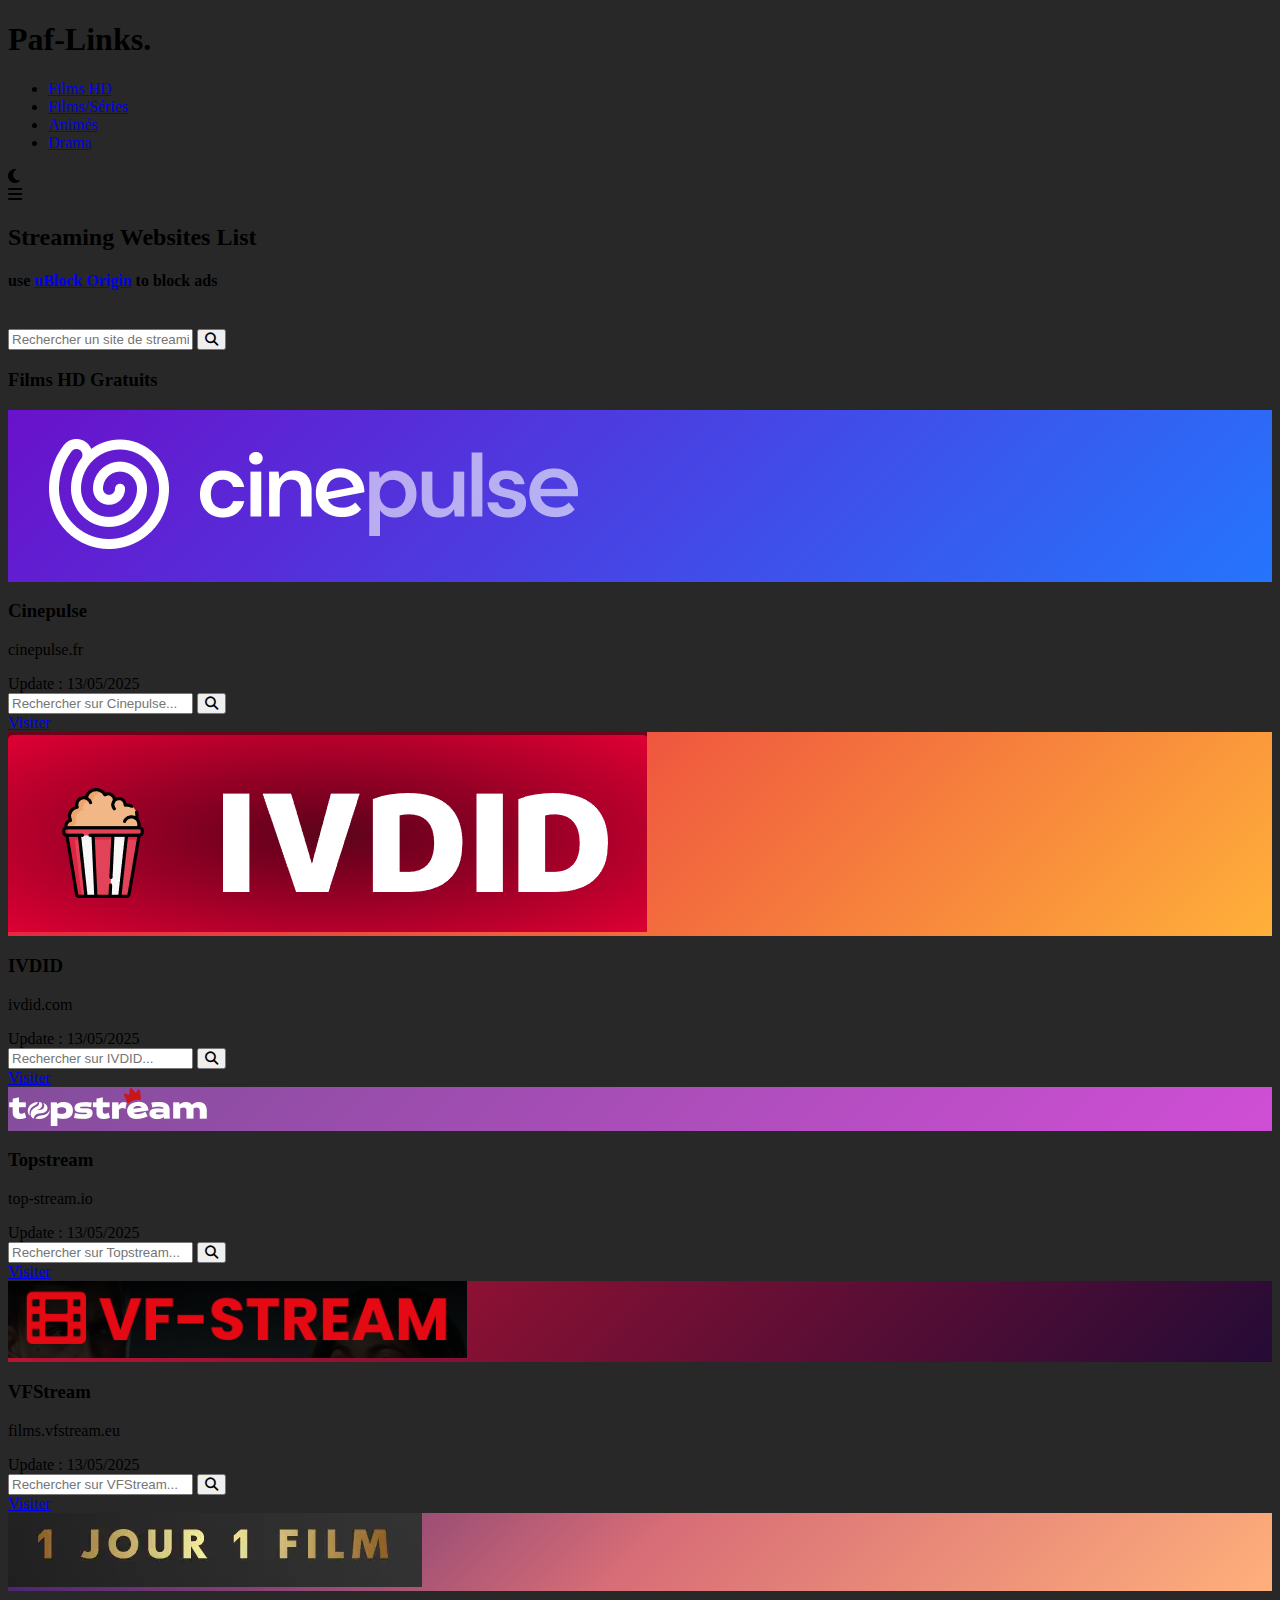
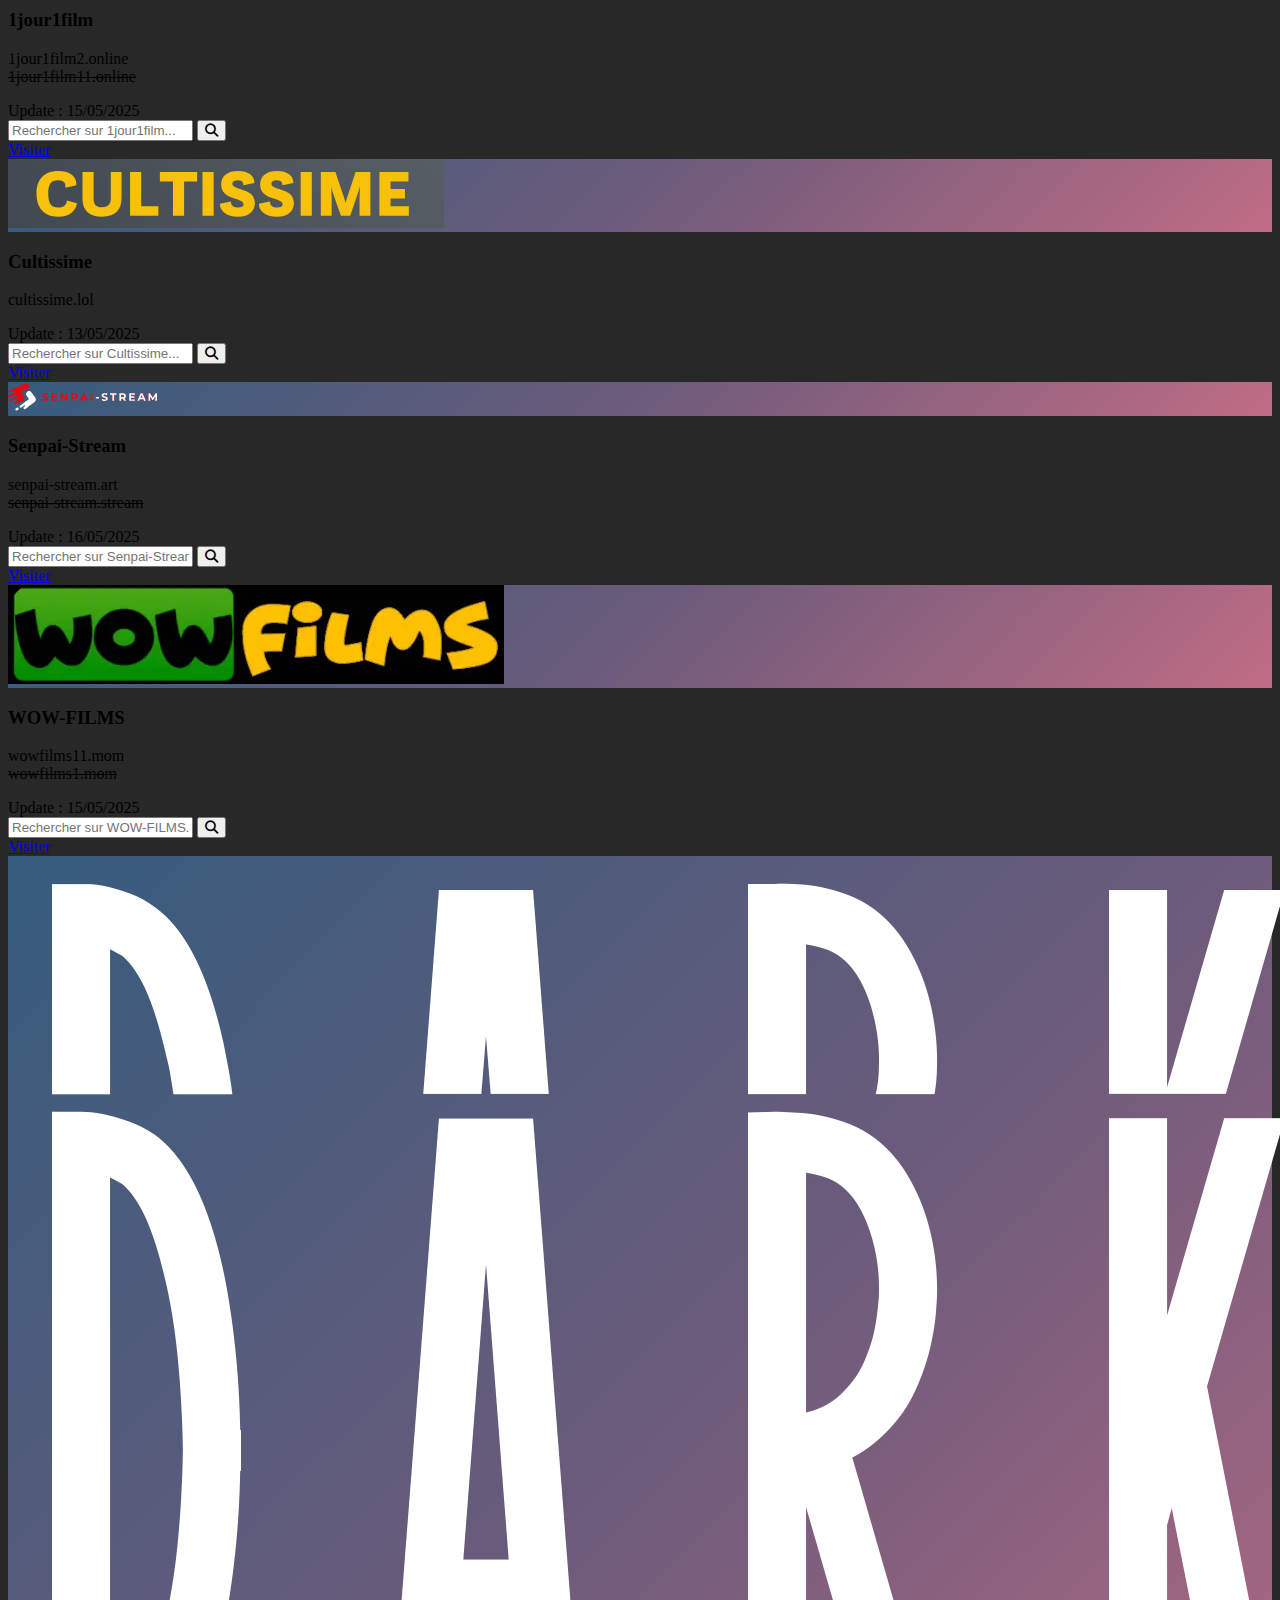
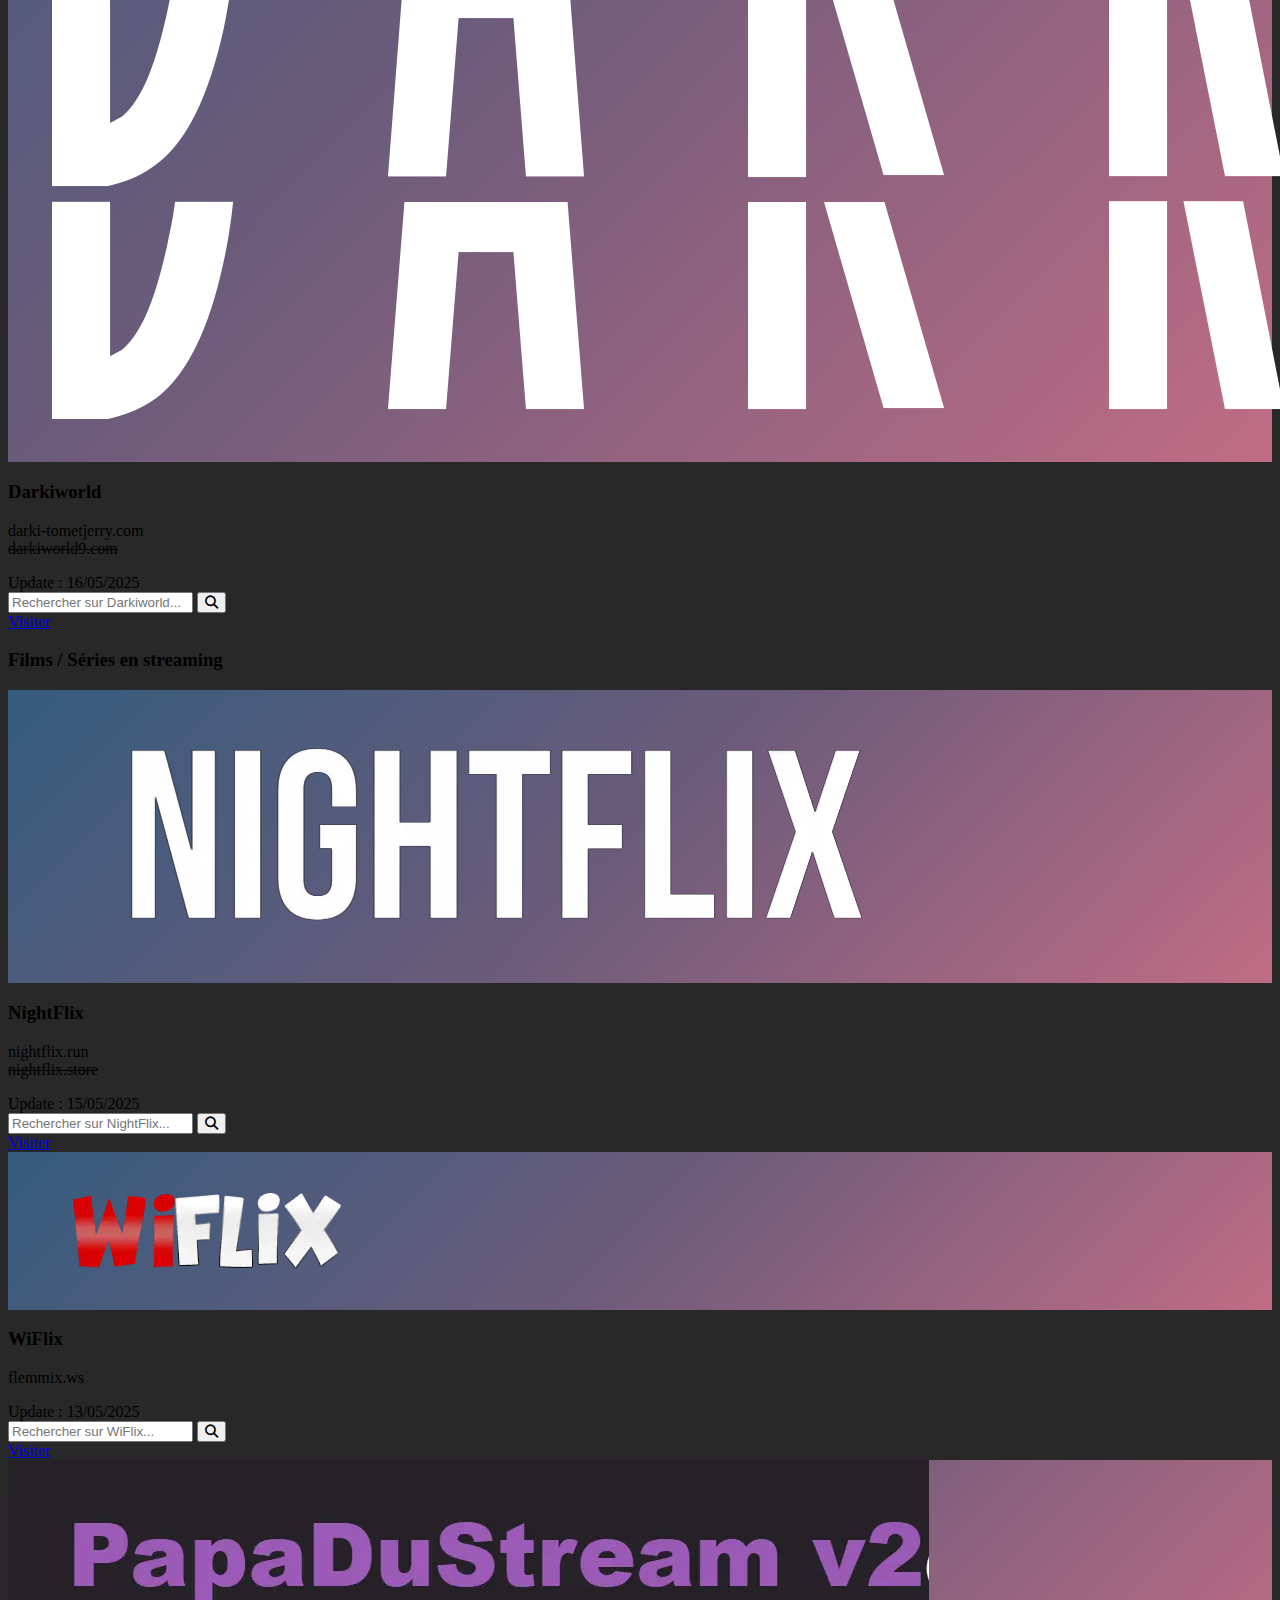
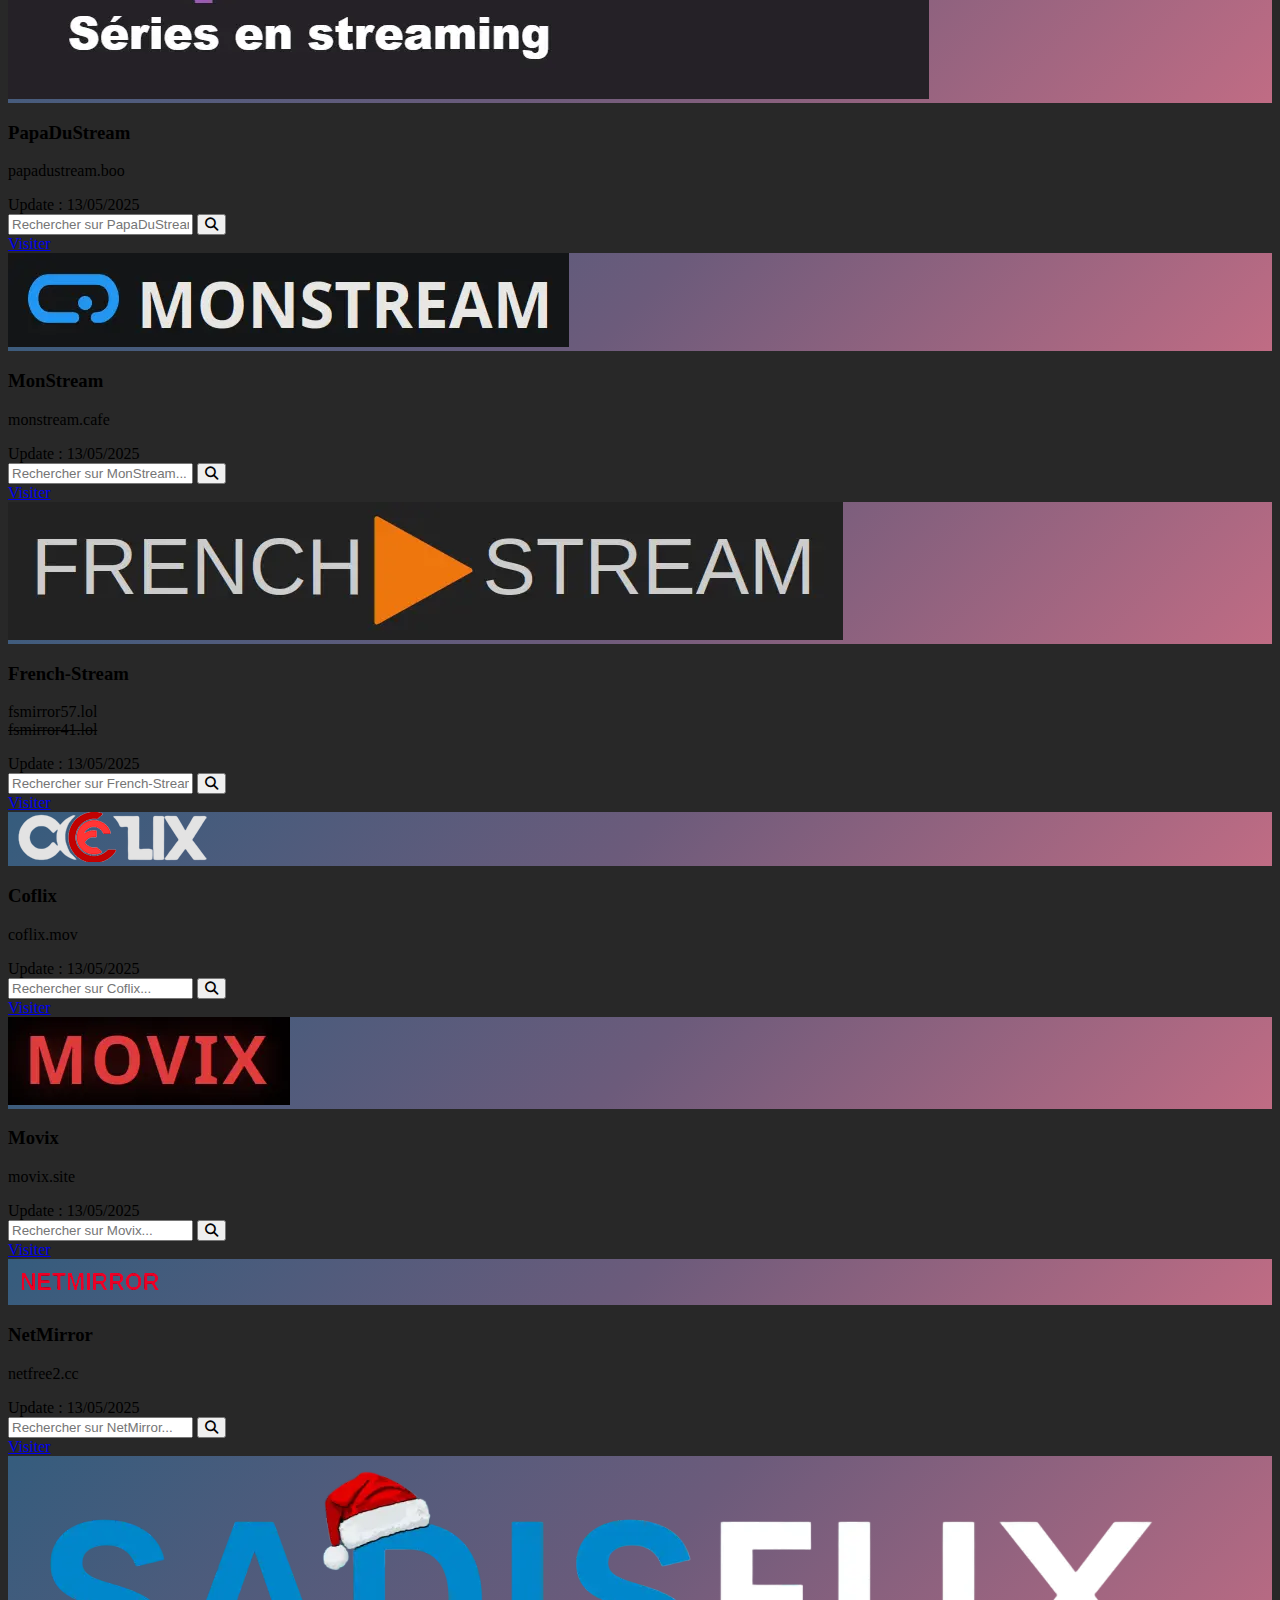
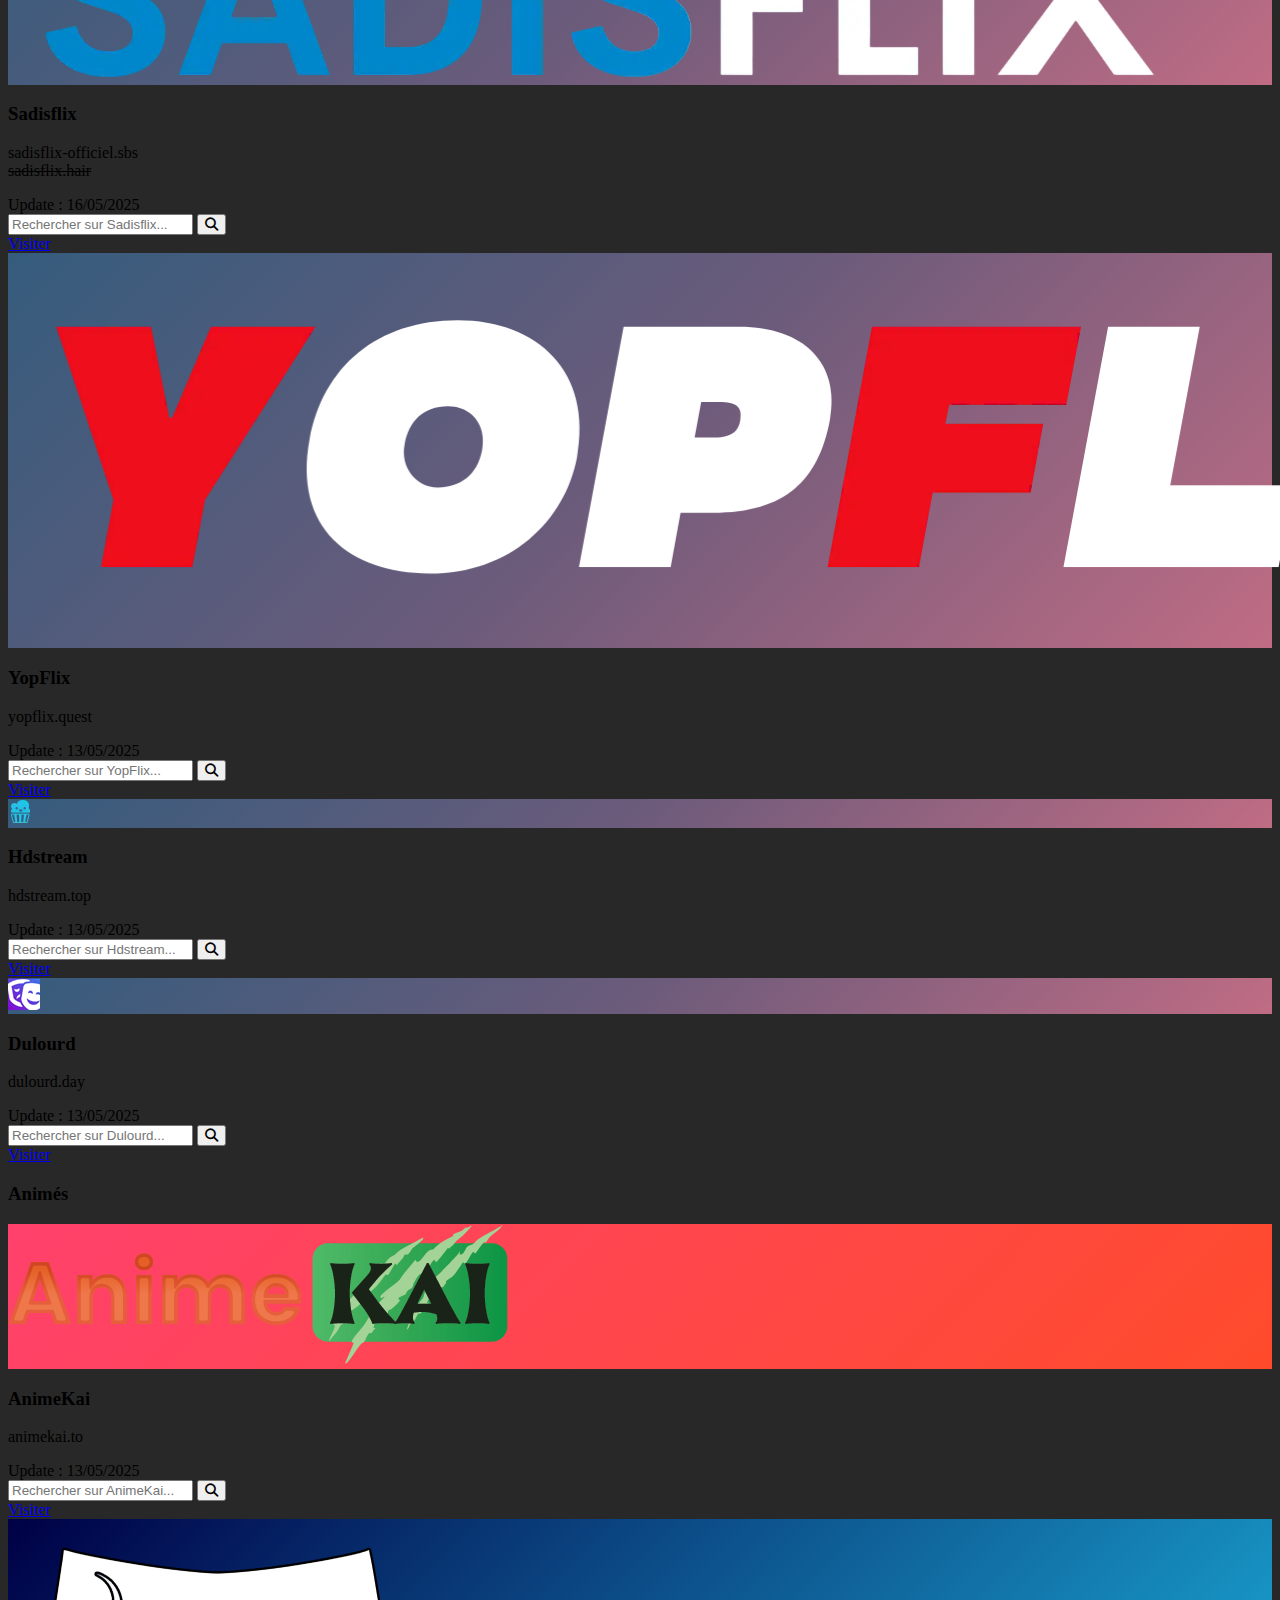
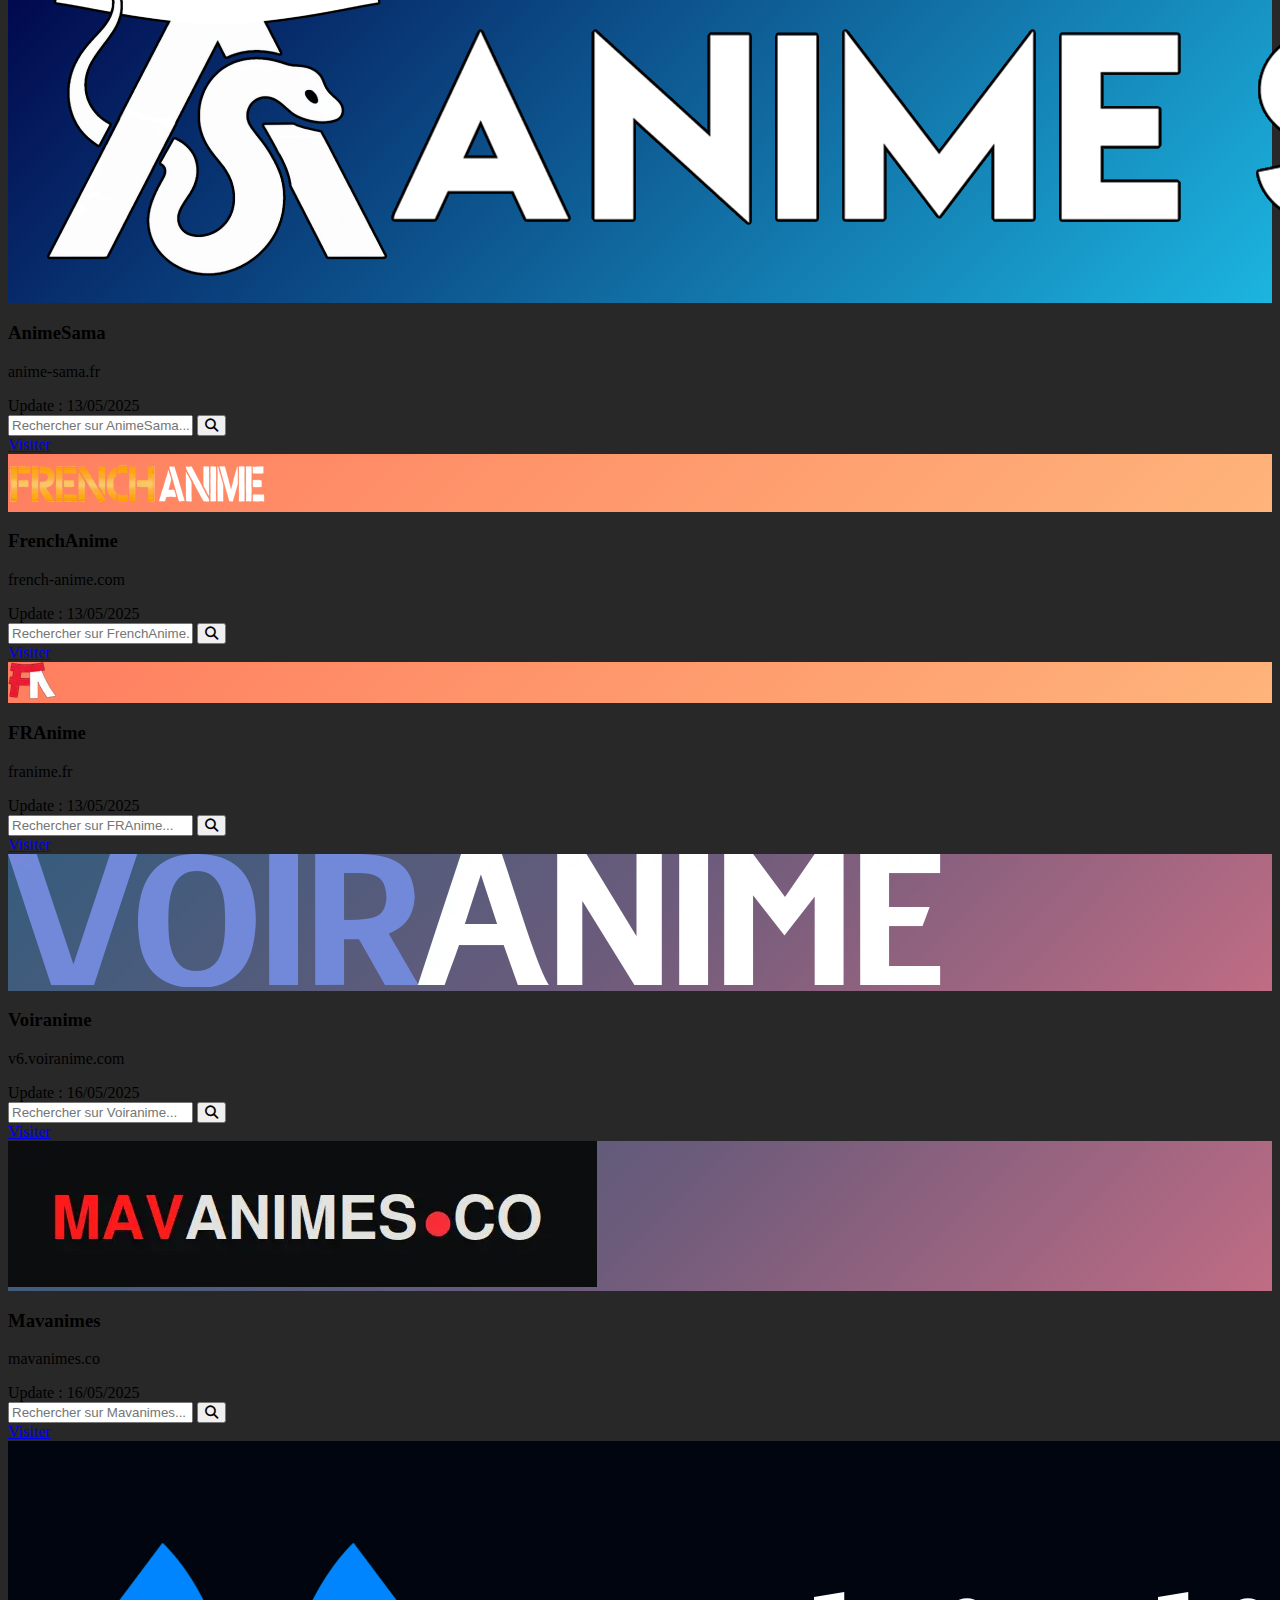
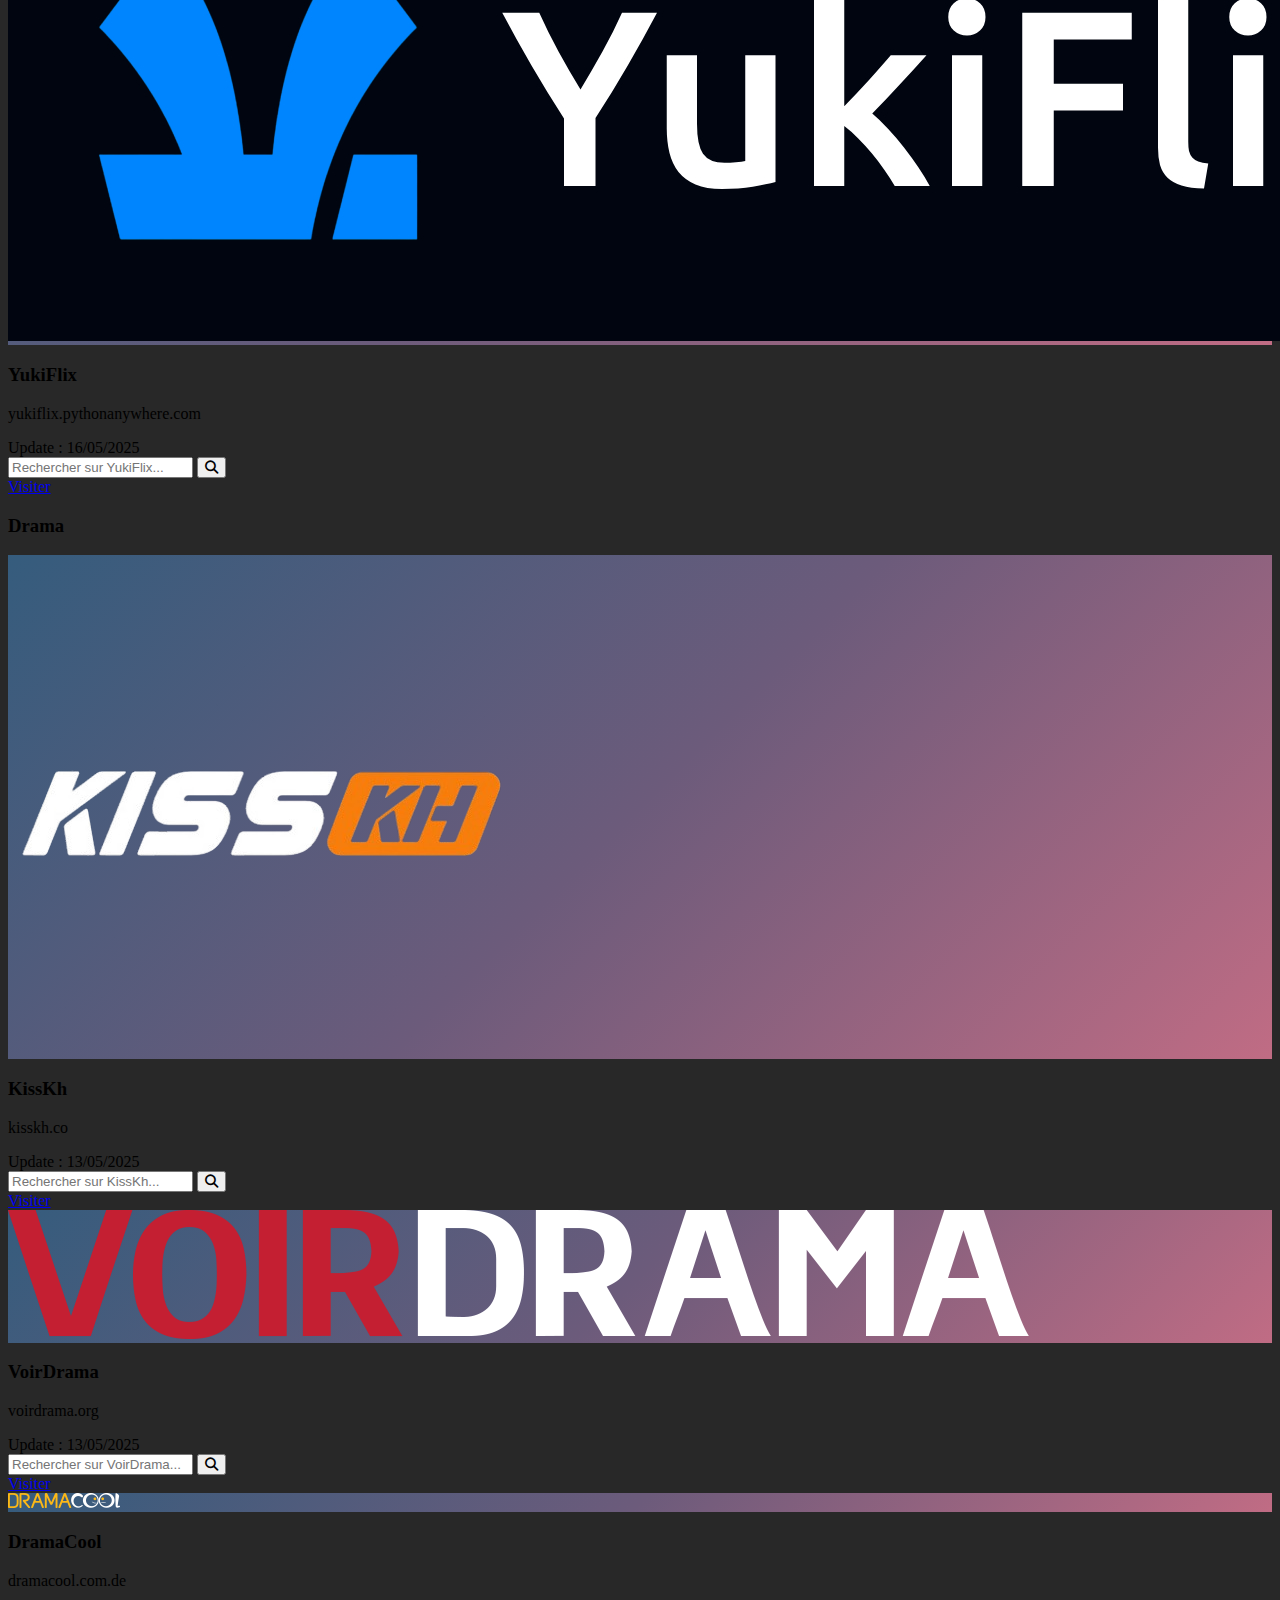
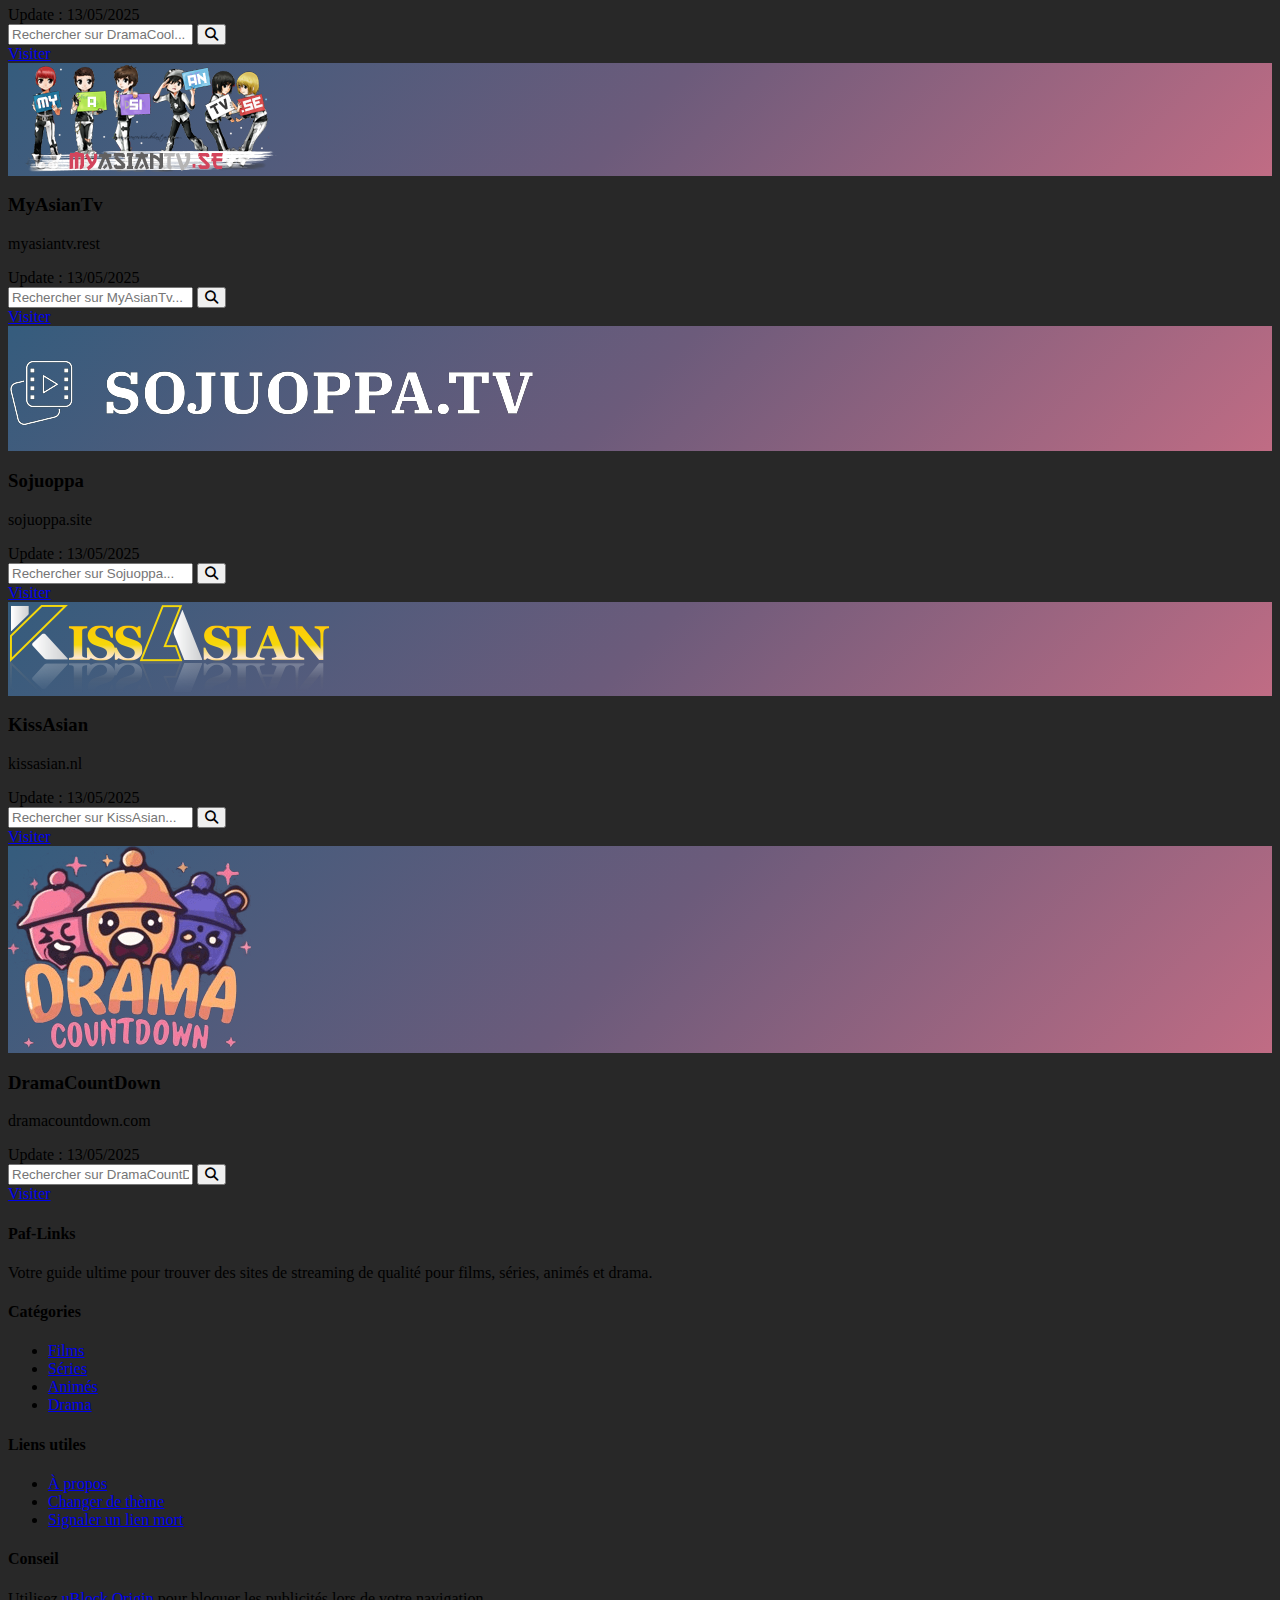
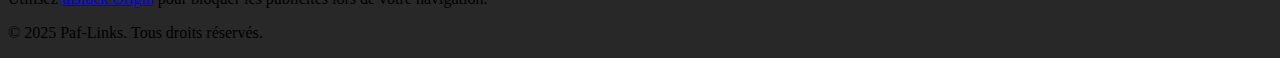
<file: index (copie).html>
<!DOCTYPE html>
<html lang="fr">
<head>
    <meta charset="UTF-8">
    <meta name="viewport" content="width=device-width, initial-scale=1.0">
    <title>Paf-Links</title>
    <link rel="stylesheet" href="style.css">
    <link rel="stylesheet" href="https://cdnjs.cloudflare.com/ajax/libs/font-awesome/6.4.0/css/all.min.css">
</head>
<body>
    <header>
        <div class="container">
            <div class="logo">
                <h1>Paf-Links<span>.</span></h1>
            </div>
            <nav>
                <ul>
                    <li><a href="#films" class="active">Films HD</a></li>
                    <li><a href="#series">Films/Séries</a></li>
                    <li><a href="#animes">Animés</a></li>
                    <li><a href="#drama">Drama</a></li>
                </ul>
            </nav>
            <div class="theme-switch">
                <i class="fas fa-moon"></i>
            </div>
        </div>
    </header>

    <section class="hero">
        <div class="container">
            <h2>Streaming Websites List</h2>
            <h4>use <a target="_blank" rel="nofollow" class="t1" href="https://ublockorigin.com/">uBlock Origin</a> to block ads</h4>
            <br>
            <div class="search-box">
                <input type="text" id="search-input" placeholder="Rechercher un site de streaming...">
                <button><i class="fas fa-search"></i></button>
            </div>
        </div>
    </section>

    

    <section id="films" class="category">
        <div class="container">
            <div class="section-header">
                <h3>Films HD Gratuits</h3>
            </div>
            <div class="sites-grid films-grid">
                <!-- Conteneurs dynamiques pour les sites de films -->
            </div>
        </div>
    </section>

    <section id="series" class="category">
        <div class="container">
            <div class="section-header">
                <h3>Films / Séries en streaming</h3>
            </div>
            <div class="sites-grid series-grid">
                <!-- Conteneurs dynamiques pour les sites de séries -->
            </div>
        </div>
    </section>

    <section id="animes" class="category">
        <div class="container">
            <div class="section-header">
                <h3>Animés</h3>
            </div>
            <div class="sites-grid animes-grid">
                <!-- Conteneurs dynamiques pour les sites d'animés -->
            </div>
        </div>
    </section>

    <section id="drama" class="category">
        <div class="container">
            <div class="section-header">
                <h3>Drama</h3>
            </div>
            <div class="sites-grid drama-grid">
                <!-- Conteneurs dynamiques pour les sites de drama -->
            </div>
        </div>
    </section>

    <footer>
        <div class="container">
            <div class="footer-content">
                <div class="footer-column">
                    <h4>Paf-Links</h4>
                    <p>Votre guide ultime pour trouver des sites de streaming de qualité pour films, séries, animés et drama.</p>
                </div>
                <div class="footer-column">
                    <h4>Catégories</h4>
                    <ul>
                        <li><a href="#films">Films</a></li>
                        <li><a href="#series">Séries</a></li>
                        <li><a href="#animes">Animés</a></li>
                        <li><a href="#drama">Drama</a></li>
                    </ul>
                </div>
                <div class="footer-column">
                    <h4>Liens utiles</h4>
                    <ul>
                        <li><a href="#about">À propos</a></li>
                        <li><a href="#" id="toggleTheme">Changer de thème</a></li>
                        <li><a href="lien-mort.html">Signaler un lien mort</a></li>
                    </ul>
                </div>
                <div class="footer-column">
                    <h4>Conseil</h4>
                    <p>Utilisez <a href="https://ublockorigin.com/">uBlock Origin</a> pour bloquer les publicités lors de votre navigation.</p>
                </div>
            </div>
            <div class="copyright">
                <p>&copy; 2025 Paf-Links. Tous droits réservés.</p>
            </div>
        </div>
    </footer>

    <script src="main.js"></script>
</body>
</html>
</file>
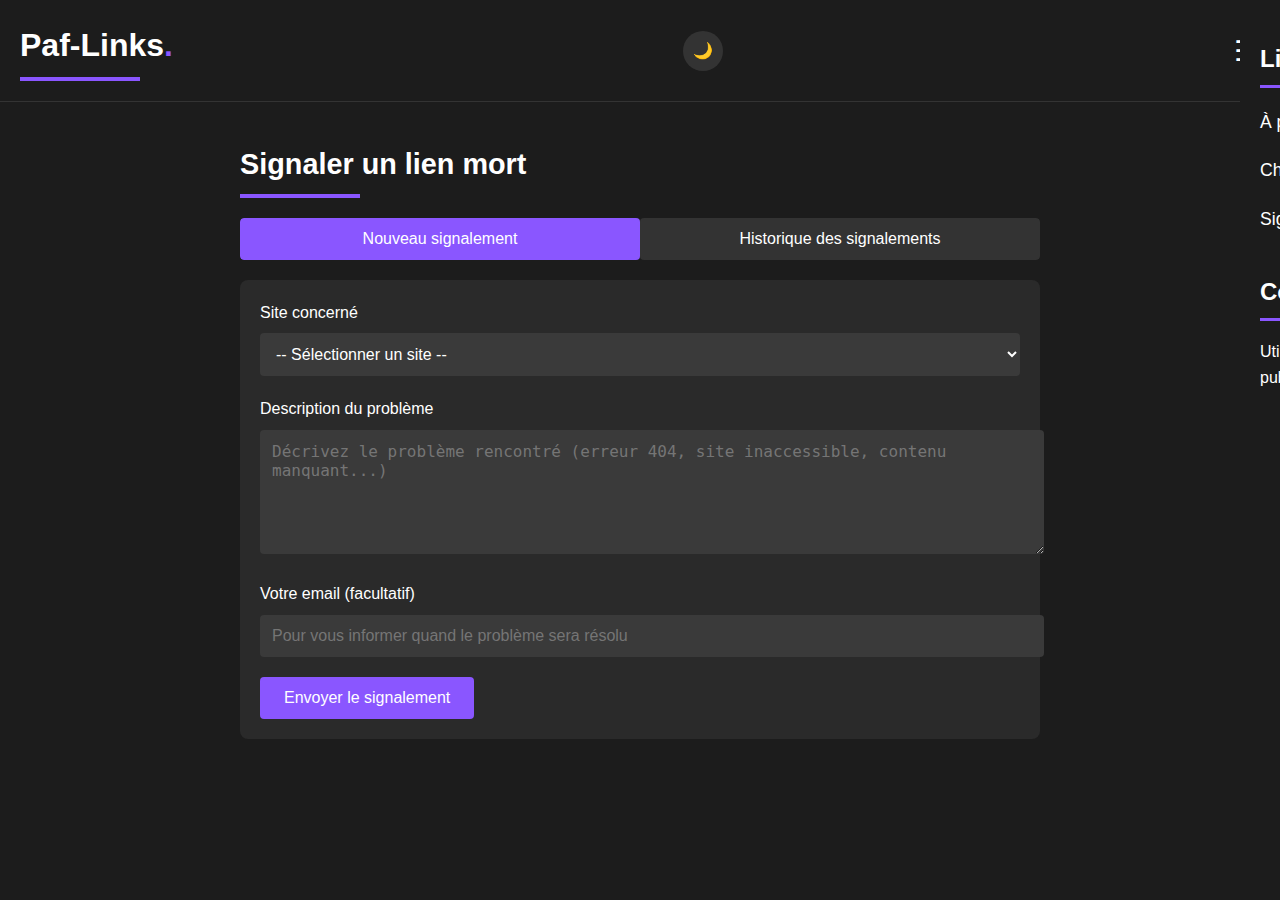
<file: lien-mort copy.html>
<!DOCTYPE html>
<html lang="fr">
<head>
    <meta charset="UTF-8">
    <meta name="viewport" content="width=device-width, initial-scale=1.0">
    <title>Signaler un lien mort - Paf-Links</title>
    <style>
        :root {
            --primary-color: #8A56FF;
            --bg-color: #1c1c1c;
            --text-color: #ffffff;
            --card-bg: #2a2a2a;
            --button-color: #8A56FF;
        }
        
        body {
            font-family: 'Segoe UI', Tahoma, Geneva, Verdana, sans-serif;
            background-color: var(--bg-color);
            color: var(--text-color);
            margin: 0;
            padding: 0;
            line-height: 1.6;
        }
        
        header {
            background-color: var(--bg-color);
            padding: 20px;
            display: flex;
            justify-content: space-between;
            align-items: center;
            border-bottom: 1px solid #333;
        }
        
        .site-title {
            font-size: 2rem;
            font-weight: bold;
            margin: 0;
        }
        
        .site-title span {
            color: var(--primary-color);
        }
        
        .theme-toggle {
            background-color: #333;
            width: 40px;
            height: 40px;
            border-radius: 50%;
            display: flex;
            justify-content: center;
            align-items: center;
            cursor: pointer;
        }
        
        .main-content {
            max-width: 800px;
            margin: 0 auto;
            padding: 20px;
        }
        
        h1 {
            font-size: 1.8rem;
            margin-bottom: 20px;
            position: relative;
            padding-bottom: 10px;
        }
        
        h1::after {
            content: '';
            position: absolute;
            left: 0;
            bottom: 0;
            width: 120px;
            height: 4px;
            background-color: var(--primary-color);
        }
        
        .form-container {
            background-color: var(--card-bg);
            border-radius: 8px;
            padding: 20px;
            margin-top: 20px;
        }
        
        .form-group {
            margin-bottom: 20px;
        }
        
        label {
            display: block;
            margin-bottom: 8px;
            font-weight: 500;
        }
        
        input, select, textarea {
            width: 100%;
            padding: 12px;
            border: none;
            border-radius: 4px;
            background-color: #3a3a3a;
            color: var(--text-color);
            font-size: 16px;
        }
        
        textarea {
            resize: vertical;
            min-height: 100px;
        }
        
        button {
            background-color: var(--button-color);
            color: white;
            border: none;
            border-radius: 4px;
            padding: 12px 24px;
            font-size: 16px;
            cursor: pointer;
            transition: background-color 0.3s;
        }
        
        button:hover {
            background-color: #7145e0;
        }
        
        .nav-menu {
            position: fixed;
            top: 0;
            right: -280px;
            width: 280px;
            height: 100%;
            background-color: var(--bg-color);
            padding: 20px;
            transition: right 0.3s;
            z-index: 100;
            overflow-y: auto;
        }
        
        .menu-open {
            right: 0;
        }
        
        .menu-section {
            margin-bottom: 30px;
        }
        
        .menu-title {
            font-size: 1.5rem;
            margin-bottom: 10px;
            position: relative;
            padding-bottom: 10px;
        }
        
        .menu-title::after {
            content: '';
            position: absolute;
            left: 0;
            bottom: 0;
            width: 80px;
            height: 3px;
            background-color: var(--primary-color);
        }
        
        .menu-links a {
            display: block;
            color: var(--text-color);
            text-decoration: none;
            padding: 10px 0;
            font-size: 1.1rem;
        }
        
        .hamburger {
            font-size: 1.8rem;
            cursor: pointer;
        }
        
        .success-message {
            background-color: #4CAF50;
            color: white;
            padding: 15px;
            border-radius: 4px;
            margin-bottom: 20px;
            display: none;
        }
        
        .tabs {
            display: flex;
            margin-bottom: 20px;
            border-radius: 4px;
            overflow: hidden;
        }
        
        .tab-btn {
            flex: 1;
            background-color: #333;
            color: white;
            border: none;
            padding: 12px;
            font-size: 16px;
            cursor: pointer;
            transition: background-color 0.3s;
        }
        
        .tab-btn.active {
            background-color: var(--primary-color);
        }
        
        .signalement-list {
            margin-top: 20px;
        }
        
        .signalement-item {
            background-color: #333;
            border-radius: 4px;
            padding: 15px;
            margin-bottom: 15px;
        }
        
        .signalement-header {
            display: flex;
            justify-content: space-between;
            margin-bottom: 10px;
            font-weight: 500;
        }
        
        .site-name {
            color: var(--primary-color);
        }
        
        .status {
            padding: 3px 8px;
            border-radius: 20px;
            font-size: 0.9rem;
        }
        
        .status.resolved {
            background-color: #4CAF50;
        }
        
        .status.pending {
            background-color: #FF9800;
        }
        
        .status.in-progress {
            background-color: #2196F3;
        }
        
        @media (max-width: 600px) {
            header {
                padding: 15px;
            }
            
            .site-title {
                font-size: 1.6rem;
            }
            
            .signalement-header {
                flex-direction: column;
                gap: 5px;
            }
        }
    </style>
</head>
<body>
    <header>
        <h1 class="site-title">Paf-Links<span>.</span></h1>
        <div class="theme-toggle">
            <span>🌙</span>
        </div>
        <div class="hamburger">☰</div>
    </header>
    
    <div class="nav-menu">
        <div class="menu-section">
            <h2 class="menu-title">Liens utiles</h2>
            <div class="menu-links">
                <a href="#">À propos</a>
                <a href="#">Changer de thème</a>
                <a href="#" class="active">Signaler un lien mort</a>
            </div>
        </div>
        <div class="menu-section">
            <h2 class="menu-title">Conseil</h2>
            <div class="menu-links">
                <p>Utilisez <a href="#" style="color: var(--primary-color); display: inline;">uBlock Origin</a> pour bloquer les publicités lors de votre navigation.</p>
            </div>
        </div>
    </div>
    
    <main class="main-content">
        <div class="success-message" id="successMessage">
            Merci ! Le lien mort a été signalé avec succès.
        </div>
        
        <h1>Signaler un lien mort</h1>
        
        <div class="tabs">
            <button class="tab-btn active" data-tab="form" id="formTabBtn">Nouveau signalement</button>
            <button class="tab-btn" data-tab="history" id="historyTabBtn">Historique des signalements</button>
        </div>
        
        <div class="form-container" id="formTab">
            <form id="deadLinkForm">
                <div class="form-group">
                    <label for="site">Site concerné</label>
                    <select id="site" required>
                        <option value="">-- Sélectionner un site --</option>
                        <option value="cinepulse">Cinepulse</option>
                        <option value="ivdid">IVDID</option>
                        <option value="topstream">Topstream</option>
                        <option value="vfstream">VFStream</option>
                        <option value="autre">Autre (préciser)</option>
                    </select>
                </div>
                
                <div class="form-group" id="autreSiteGroup" style="display: none;">
                    <label for="autreSite">Nom du site</label>
                    <input type="text" id="autreSite" placeholder="Entrez le nom du site">
                </div>
                
                <div class="form-group">
                    <label for="description">Description du problème</label>
                    <textarea id="description" placeholder="Décrivez le problème rencontré (erreur 404, site inaccessible, contenu manquant...)" required></textarea>
                </div>
                
                <div class="form-group">
                    <label for="email">Votre email (facultatif)</label>
                    <input type="email" id="email" placeholder="Pour vous informer quand le problème sera résolu">
                </div>
                
                <button type="submit">Envoyer le signalement</button>
            </form>
        </div>
        
        <div id="historyTab" class="form-container" style="display: none;">
            <h2>Signalements récents</h2>
            
            <div class="signalement-list">
                <div class="signalement-item">
                    <div class="signalement-header">
                        <span class="site-name">Cinepulse</span>
                        <span class="date">10/05/2025</span>
                        <span class="status resolved">Résolu</span>
                    </div>
                    <div class="signalement-desc">
                        Le lecteur vidéo ne fonctionne plus sur la page des films d'action.
                    </div>
                </div>
                
                <div class="signalement-item">
                    <div class="signalement-header">
                        <span class="site-name">IVDID</span>
                        <span class="date">09/05/2025</span>
                        <span class="status pending">En attente</span>
                    </div>
                    <div class="signalement-desc">
                        La section séries TV affiche une erreur 404.
                    </div>
                </div>
                
                <div class="signalement-item">
                    <div class="signalement-header">
                        <span class="site-name">VFStream</span>
                        <span class="date">08/05/2025</span>
                        <span class="status in-progress">En cours</span>
                    </div>
                    <div class="signalement-desc">
                        Impossible d'accéder au site depuis hier soir, message "Service indisponible".
                    </div>
                </div>
                
                <div class="signalement-item">
                    <div class="signalement-header">
                        <span class="site-name">Topstream</span>
                        <span class="date">05/05/2025</span>
                        <span class="status resolved">Résolu</span>
                    </div>
                    <div class="signalement-desc">
                        Les sous-titres français ne s'affichent pas sur les films récents.
                    </div>
                </div>
            </div>
        </div>
    </main>
    
    <script>
        // Récupération des éléments DOM
        const hamburger = document.querySelector('.hamburger');
        const navMenu = document.querySelector('.nav-menu');
        const siteSelect = document.getElementById('site');
        const autreSiteGroup = document.getElementById('autreSiteGroup');
        const deadLinkForm = document.getElementById('deadLinkForm');
        const successMessage = document.getElementById('successMessage');
        const formTabBtn = document.getElementById('formTabBtn');
        const historyTabBtn = document.getElementById('historyTabBtn');
        const formTab = document.getElementById('formTab');
        const historyTab = document.getElementById('historyTab');
        
        // Toggle menu
        hamburger.addEventListener('click', function() {
            navMenu.classList.toggle('menu-open');
        });
        
        // Show "Autre" field when "Autre" is selected
        siteSelect.addEventListener('change', function() {
            if (siteSelect.value === 'autre') {
                autreSiteGroup.style.display = 'block';
            } else {
                autreSiteGroup.style.display = 'none';
            }
        });
        
        // Form submission
        deadLinkForm.addEventListener('submit', function(e) {
            e.preventDefault();
            
            // In a real implementation, you would send the form data to a server here
            
            // Show success message
            successMessage.style.display = 'block';
            
            // Reset form
            deadLinkForm.reset();
            autreSiteGroup.style.display = 'none';
            
            // Hide success message after 5 seconds
            setTimeout(function() {
                successMessage.style.display = 'none';
            }, 5000);
        });
        
        // Tab switching - Form tab
        formTabBtn.addEventListener('click', function() {
            formTabBtn.classList.add('active');
            historyTabBtn.classList.remove('active');
            formTab.style.display = 'block';
            historyTab.style.display = 'none';
        });
        
        // Tab switching - History tab
        historyTabBtn.addEventListener('click', function() {
            historyTabBtn.classList.add('active');
            formTabBtn.classList.remove('active');
            historyTab.style.display = 'block';
            formTab.style.display = 'none';
        });
    </script>
</body>
</html>
</file>
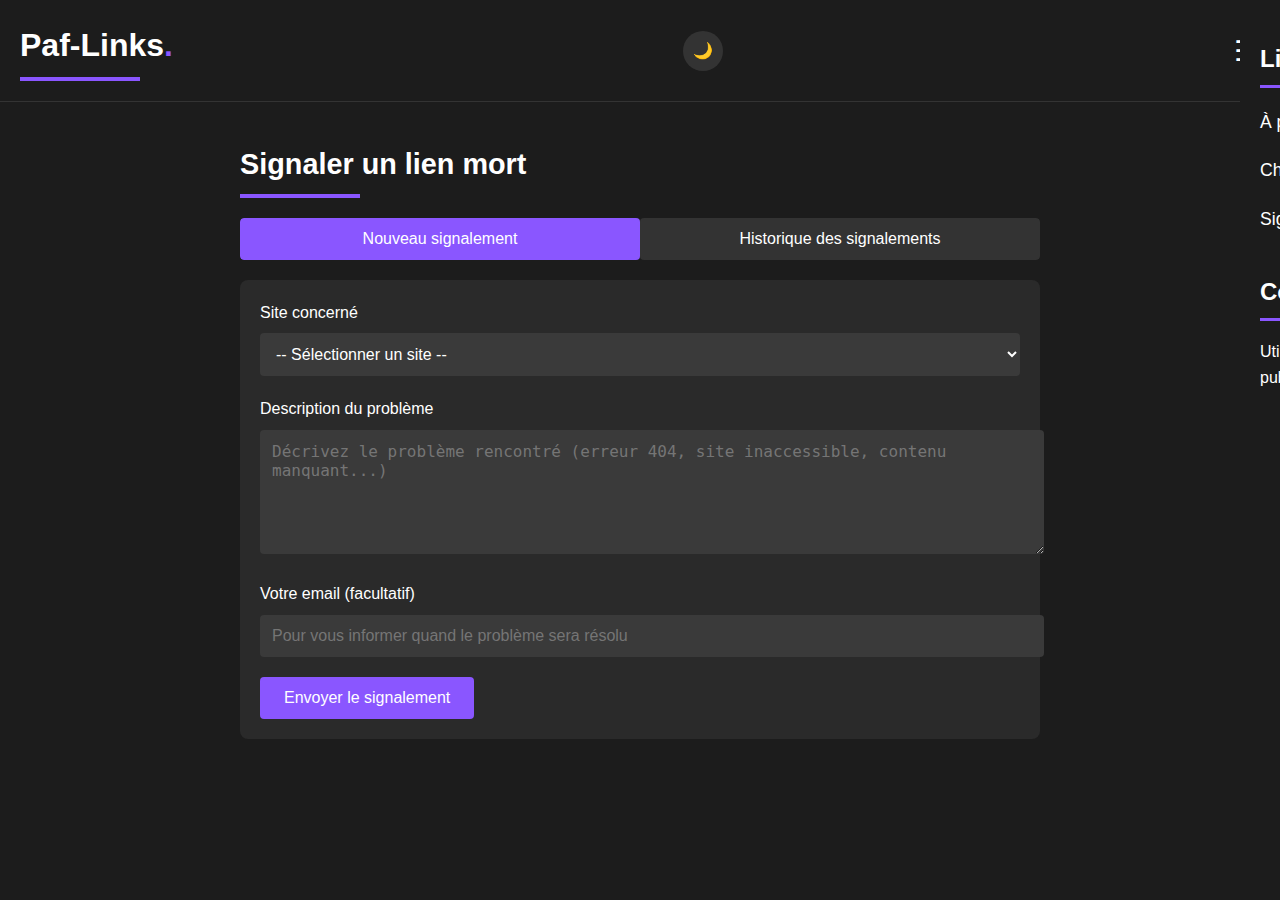
<file: lien-mort.html>
<!DOCTYPE html>
<html lang="fr">
<head>
    <meta charset="UTF-8">
    <meta name="viewport" content="width=device-width, initial-scale=1.0">
    <title>Signaler un lien mort - Paf-Links</title>
    <style>
        :root {
            --primary-color: #8A56FF;
            --bg-color: #1c1c1c;
            --text-color: #ffffff;
            --card-bg: #2a2a2a;
            --button-color: #8A56FF;
        }
        
        body {
            font-family: 'Segoe UI', Tahoma, Geneva, Verdana, sans-serif;
            background-color: var(--bg-color);
            color: var(--text-color);
            margin: 0;
            padding: 0;
            line-height: 1.6;
        }
        
        header {
            background-color: var(--bg-color);
            padding: 20px;
            display: flex;
            justify-content: space-between;
            align-items: center;
            border-bottom: 1px solid #333;
        }
        
        .site-title {
            font-size: 2rem;
            font-weight: bold;
            margin: 0;
        }
        
        .site-title span {
            color: var(--primary-color);
        }
        
        .theme-toggle {
            background-color: #333;
            width: 40px;
            height: 40px;
            border-radius: 50%;
            display: flex;
            justify-content: center;
            align-items: center;
            cursor: pointer;
        }
        
        .main-content {
            max-width: 800px;
            margin: 0 auto;
            padding: 20px;
        }
        
        h1 {
            font-size: 1.8rem;
            margin-bottom: 20px;
            position: relative;
            padding-bottom: 10px;
        }
        
        h1::after {
            content: '';
            position: absolute;
            left: 0;
            bottom: 0;
            width: 120px;
            height: 4px;
            background-color: var(--primary-color);
        }
        
        .form-container {
            background-color: var(--card-bg);
            border-radius: 8px;
            padding: 20px;
            margin-top: 20px;
        }
        
        .form-group {
            margin-bottom: 20px;
        }
        
        label {
            display: block;
            margin-bottom: 8px;
            font-weight: 500;
        }
        
        input, select, textarea {
            width: 100%;
            padding: 12px;
            border: none;
            border-radius: 4px;
            background-color: #3a3a3a;
            color: var(--text-color);
            font-size: 16px;
        }
        
        textarea {
            resize: vertical;
            min-height: 100px;
        }
        
        button {
            background-color: var(--button-color);
            color: white;
            border: none;
            border-radius: 4px;
            padding: 12px 24px;
            font-size: 16px;
            cursor: pointer;
            transition: background-color 0.3s;
        }
        
        button:hover {
            background-color: #7145e0;
        }
        
        .nav-menu {
            position: fixed;
            top: 0;
            right: -280px;
            width: 280px;
            height: 100%;
            background-color: var(--bg-color);
            padding: 20px;
            transition: right 0.3s;
            z-index: 100;
            overflow-y: auto;
        }
        
        .menu-open {
            right: 0;
        }
        
        .menu-section {
            margin-bottom: 30px;
        }
        
        .menu-title {
            font-size: 1.5rem;
            margin-bottom: 10px;
            position: relative;
            padding-bottom: 10px;
        }
        
        .menu-title::after {
            content: '';
            position: absolute;
            left: 0;
            bottom: 0;
            width: 80px;
            height: 3px;
            background-color: var(--primary-color);
        }
        
        .menu-links a {
            display: block;
            color: var(--text-color);
            text-decoration: none;
            padding: 10px 0;
            font-size: 1.1rem;
        }
        
        .hamburger {
            font-size: 1.8rem;
            cursor: pointer;
        }
        
        .success-message {
            background-color: #4CAF50;
            color: white;
            padding: 15px;
            border-radius: 4px;
            margin-bottom: 20px;
            display: none;
        }
        
        .tabs {
            display: flex;
            margin-bottom: 20px;
            border-radius: 4px;
            overflow: hidden;
        }
        
        .tab-btn {
            flex: 1;
            background-color: #333;
            color: white;
            border: none;
            padding: 12px;
            font-size: 16px;
            cursor: pointer;
            transition: background-color 0.3s;
        }
        
        .tab-btn.active {
            background-color: var(--primary-color);
        }
        
        .signalement-list {
            margin-top: 20px;
        }
        
        .signalement-item {
            background-color: #333;
            border-radius: 4px;
            padding: 15px;
            margin-bottom: 15px;
        }
        
        .signalement-header {
            display: flex;
            justify-content: space-between;
            margin-bottom: 10px;
            font-weight: 500;
        }
        
        .site-name {
            color: var(--primary-color);
        }
        
        .status {
            padding: 3px 8px;
            border-radius: 20px;
            font-size: 0.9rem;
        }
        
        .status.resolved {
            background-color: #4CAF50;
        }
        
        .status.pending {
            background-color: #FF9800;
        }
        
        .status.in-progress {
            background-color: #2196F3;
        }
        
        @media (max-width: 600px) {
            header {
                padding: 15px;
            }
            
            .site-title {
                font-size: 1.6rem;
            }
            
            .signalement-header {
                flex-direction: column;
                gap: 5px;
            }
        }
    </style>
</head>
<body>
    <header>
        <h1 class="site-title">Paf-Links<span>.</span></h1>
        <div class="theme-toggle">
            <span>🌙</span>
        </div>
        <div class="hamburger">☰</div>
    </header>
    
    <div class="nav-menu">
        <div class="menu-section">
            <h2 class="menu-title">Liens utiles</h2>
            <div class="menu-links">
                <a href="#">À propos</a>
                <a href="#">Changer de thème</a>
                <a href="#" class="active">Signaler un lien mort</a>
            </div>
        </div>
        <div class="menu-section">
            <h2 class="menu-title">Conseil</h2>
            <div class="menu-links">
                <p>Utilisez <a href="#" style="color: var(--primary-color); display: inline;">uBlock Origin</a> pour bloquer les publicités lors de votre navigation.</p>
            </div>
        </div>
    </div>
    
    <main class="main-content">
        <div class="success-message" id="successMessage">
            Merci ! Le lien mort a été signalé avec succès.
        </div>
        
        <h1>Signaler un lien mort</h1>
        
        <div class="tabs">
            <button class="tab-btn active" data-tab="form" id="formTabBtn">Nouveau signalement</button>
            <button class="tab-btn" data-tab="history" id="historyTabBtn">Historique des signalements</button>
        </div>
        
        <div class="form-container" id="formTab">
            <form id="deadLinkForm">
                <div class="form-group">
                    <label for="site">Site concerné</label>
                    <select id="site" required>
                        <option value="">-- Sélectionner un site --</option>
                        <option value="cinepulse">Cinepulse</option>
                        <option value="ivdid">IVDID</option>
                        <option value="topstream">Topstream</option>
                        <option value="vfstream">VFStream</option>
                        <option value="autre">Autre (préciser)</option>
                    </select>
                </div>
                
                <div class="form-group" id="autreSiteGroup" style="display: none;">
                    <label for="autreSite">Nom du site</label>
                    <input type="text" id="autreSite" placeholder="Entrez le nom du site">
                </div>
                
                <div class="form-group">
                    <label for="description">Description du problème</label>
                    <textarea id="description" placeholder="Décrivez le problème rencontré (erreur 404, site inaccessible, contenu manquant...)" required></textarea>
                </div>
                
                <div class="form-group">
                    <label for="email">Votre email (facultatif)</label>
                    <input type="email" id="email" placeholder="Pour vous informer quand le problème sera résolu">
                </div>
                
                <button type="submit">Envoyer le signalement</button>
            </form>
        </div>
        
        <div id="historyTab" class="form-container" style="display: none;">
            <h2>Signalements récents</h2>
            
            <div class="signalement-list">
                <!-- Liste des signalements générée dynamiquement -->
            </div>
        </div>
    </main>
    
    <script>
        // Récupération des éléments DOM
        const hamburger = document.querySelector('.hamburger');
        const navMenu = document.querySelector('.nav-menu');
        const siteSelect = document.getElementById('site');
        const autreSiteGroup = document.getElementById('autreSiteGroup');
        const deadLinkForm = document.getElementById('deadLinkForm');
        const successMessage = document.getElementById('successMessage');
        const formTabBtn = document.getElementById('formTabBtn');
        const historyTabBtn = document.getElementById('historyTabBtn');
        const formTab = document.getElementById('formTab');
        const historyTab = document.getElementById('historyTab');
        const signalementList = document.querySelector('.signalement-list');

        // Données initiales des signalements
        const initialSignalements = [
            {
                siteName: 'VFStream',
                date: '08/05/2025',
                status: 'resolved',
                statusText: 'Résolu',
                description: 'Impossible d\'accéder au site depuis hier soir, message "Service indisponible".'
            }
            <!--status: 'pending',
                statusText: 'En attente',
                status: 'in-progress',
                statusText: 'En cours',
                status: 'resolved',
                statusText: 'Résolu',-->
        ];

        // Fonction pour charger les signalements depuis localStorage ou utiliser les données initiales
        function loadSignalements() {
            let signalements;
            
            try {
                // Tenter de charger les signalements depuis localStorage
                const savedSignalements = localStorage.getItem('signalements');
                
                if (savedSignalements) {
                    signalements = JSON.parse(savedSignalements);
                } else {
                    // Si aucun signalement n'est stocké, utiliser les données initiales
                    signalements = initialSignalements;
                    // Sauvegarder les données initiales dans localStorage
                    localStorage.setItem('signalements', JSON.stringify(signalements));
                }
            } catch (error) {
                console.error('Erreur lors du chargement des signalements:', error);
                signalements = initialSignalements;
            }
            
            return signalements;
        }

        // Fonction pour sauvegarder les signalements dans localStorage
        function saveSignalements(signalements) {
            try {
                localStorage.setItem('signalements', JSON.stringify(signalements));
            } catch (error) {
                console.error('Erreur lors de la sauvegarde des signalements:', error);
            }
        }

        // Fonction pour afficher les signalements dans la liste
        function displaySignalements() {
            // Vider la liste actuelle
            signalementList.innerHTML = '';
            
            // Charger les signalements
            const signalements = loadSignalements();
            
            // Ajouter chaque signalement à la liste
            signalements.forEach(item => {
                const signalementElement = document.createElement('div');
                signalementElement.className = 'signalement-item';
                
                signalementElement.innerHTML = `
                    <div class="signalement-header">
                        <span class="site-name">${item.siteName}</span>
                        <span class="date">${item.date}</span>
                        <span class="status ${item.status}">${item.statusText}</span>
                    </div>
                    <div class="signalement-desc">
                        ${item.description}
                    </div>
                `;
                
                signalementList.appendChild(signalementElement);
            });
        }

        // Fonction pour ajouter un nouveau signalement
        function addNewSignalement(siteName, description) {
            // Obtenir la date d'aujourd'hui
            const today = new Date();
            const formattedDate = today.getDate().toString().padStart(2, '0') + '/' + 
                                (today.getMonth() + 1).toString().padStart(2, '0') + '/' + 
                                today.getFullYear();
            
            // Créer le nouvel objet de signalement
            const newSignalement = {
                siteName: siteName,
                date: formattedDate,
                status: 'pending',
                statusText: 'En attente',
                description: description
            };
            
            // Charger les signalements existants
            const signalements = loadSignalements();
            
            // Ajouter le nouveau signalement au début de la liste
            signalements.unshift(newSignalement);
            
            // Sauvegarder la liste mise à jour
            saveSignalements(signalements);
            
            // Mettre à jour l'affichage
            displaySignalements();
        }

        // Toggle menu
        hamburger.addEventListener('click', function() {
            navMenu.classList.toggle('menu-open');
        });
        
        // Show "Autre" field when "Autre" is selected
        siteSelect.addEventListener('change', function() {
            if (siteSelect.value === 'autre') {
                autreSiteGroup.style.display = 'block';
            } else {
                autreSiteGroup.style.display = 'none';
            }
        });
        
        // Form submission
        deadLinkForm.addEventListener('submit', function(e) {
            e.preventDefault();
            
            // Récupérer les valeurs du formulaire
            const selectedSite = siteSelect.value;
            const description = document.getElementById('description').value;
            
            // Déterminer le nom du site
            let siteName;
            if (selectedSite === 'autre') {
                siteName = document.getElementById('autreSite').value;
            } else {
                // Convertir la valeur en nom d'affichage
                switch(selectedSite) {
                    case 'cinepulse': siteName = 'Cinepulse'; break;
                    case 'ivdid': siteName = 'IVDID'; break;
                    case 'topstream': siteName = 'Topstream'; break;
                    case 'vfstream': siteName = 'VFStream'; break;
                    default: siteName = selectedSite;
                }
            }
            
            // Ajouter le signalement à l'historique
            addNewSignalement(siteName, description);
            
            // Afficher le message de succès
            successMessage.style.display = 'block';
            
            // Réinitialiser le formulaire
            deadLinkForm.reset();
            autreSiteGroup.style.display = 'none';
            
            // Cacher le message de succès après 5 secondes
            setTimeout(function() {
                successMessage.style.display = 'none';
            }, 5000);
        });
        
        // Tab switching - Form tab
        formTabBtn.addEventListener('click', function() {
            formTabBtn.classList.add('active');
            historyTabBtn.classList.remove('active');
            formTab.style.display = 'block';
            historyTab.style.display = 'none';
        });
        
        // Tab switching - History tab
        historyTabBtn.addEventListener('click', function() {
            historyTabBtn.classList.add('active');
            formTabBtn.classList.remove('active');
            historyTab.style.display = 'block';
            formTab.style.display = 'none';
        });

        // Initialiser l'affichage des signalements au chargement de la page
        document.addEventListener('DOMContentLoaded', function() {
            displaySignalements();
        });
    </script>
</body>
</html>
</file>
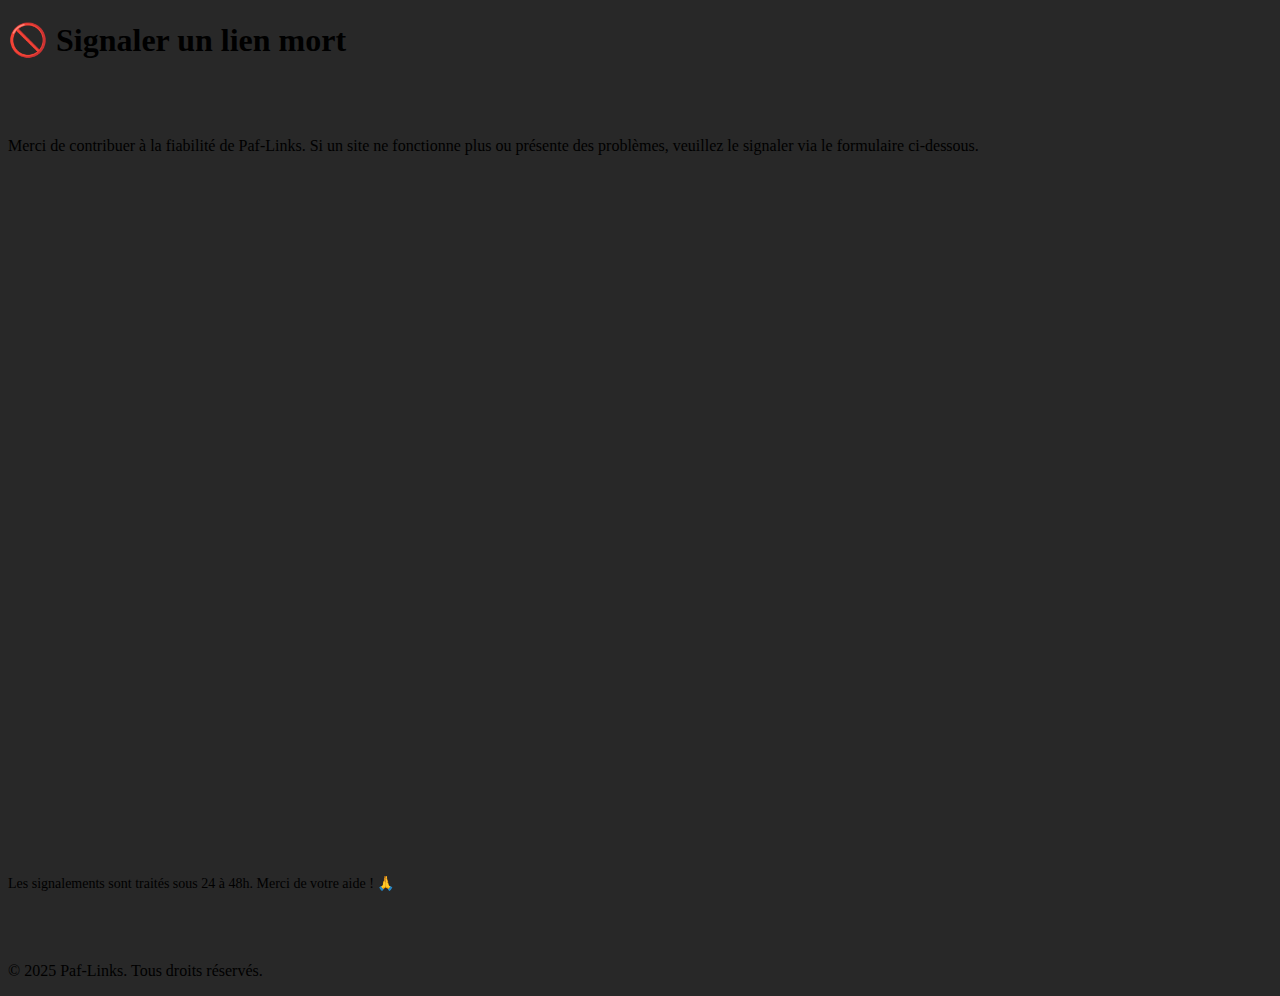
<file: status.html>
<!DOCTYPE html>
<html lang="fr">
<head>
  <meta charset="UTF-8">
  <title>Signaler un lien mort - Paf-Links</title>
  <meta name="viewport" content="width=device-width, initial-scale=1.0">
  <link rel="stylesheet" href="style.css">
</head>
<body>
  <header>
    <div class="container">
      <h1>🚫 Signaler un lien mort</h1>
    </div>
  </header>

  <main class="container" style="padding: 40px 0;">
    <p>Merci de contribuer à la fiabilité de Paf-Links. Si un site ne fonctionne plus ou présente des problèmes, veuillez le signaler via le formulaire ci-dessous.</p>

    <!-- Exemple Google Form fictif -->
    <iframe src="https://docs.google.com/spreadsheets/d/1OGtPtkJxGvjhqMX4OhPBdI8CRSHfQ7DMBipBRsICAbg/edit?usp=sharing" width="1300" height="680" frameborder="0" marginheight="0" marginwidth="0">Chargement…</iframe>
    </iframe>

    <p style="margin-top: 20px; font-size: 14px; color: var(--text-light);">Les signalements sont traités sous 24 à 48h. Merci de votre aide ! 🙏</p>
  </main>

  <footer>
    <div class="container">
      <p>&copy; 2025 Paf-Links. Tous droits réservés.</p>
    </div>
  </footer>
</body>
</html>
</file>
<file: style.css>
body{background:#282828}#mainContent{text-align:center;color:#fff;font-weight:200;font-size:16px;line-height:20px;font-family:"Helvetica Neue",Helvetica,Arial,sans-serif;}a:hover{text-decoration:none;color:#808080;}table#searchResult{color:#282828;}table#searchResult{font-size:16px;border-collapse:collapse;margin:0 auto;position:relative;text-align:left;}thead#tableHead th{line-height:30px;text-shadow:0px 1px 0px rgb(211,211,211);background:#6D85A3 url(../img/bgHeader.png) repeat-x top;border-top:1px solid #CDD5DF;border-bottom:1px solid #2E3744;}table#searchResult a:hover{color:#808080;text-decoration:none;}table#searchResult a{color:#282828;font:bold 17px Helvetica;text-decoration:none;display:block;padding:10px 0px 10px 12px;}table#searchResult .status a{padding:0px}table#searchResult th{padding:3px 10px 3px 12px;}table#searchResult tr:nth-child(odd){background:#989898;border-top:1px solid #B5B5B5;border-bottom:1px solid #8A8A8A;}table#searchResult tr:nth-child(even){background:#ADADAD;border-top:1px solid #BFBFBF;border-bottom:1px solid #9D9D9D;}table#searchResult tr:hover{background:#ccc;}td.speed{width:75px}td.speed,td.country{padding-left:10px;padding-right:10px;color:rgb(60,60,60);text-shadow:0px 1px 0px rgb(211,211,211);text-align:center;font-size:12px;font-weight:bold;text-transform:uppercase;line-height:24px;}.status{text-align:center;}.status img{width:16px;height:16px;}.score{display:none}.footer .hero-unit p{font-size:16px;line-height:normal;}#statusDate{font-weight:bold}#tpbnotice{width:480px}#dateText{font-size:14px}#dateText a{color:#0EBFE9}#headerLinks a:link{color:#0EBFE9}#headerLinks a:hover{color:#999}@media only screen and (max-width: 520px){td.speed,td.status,td.score,td.country,td.statusup,td.statusdown{display:none}table#searchResult{width:100%}table thead{display:none}#dateText #tpbnotice{width:auto;font-size:14px;}#noticeimg{display:none}}#feedbackForm{display:none;position:fixed;bottom:15px;right:15px;background-color:#eee;}#closeBtn{color:#000;float:right;margin-right:5px;margin-top:5px;font-size:20px;text-decoration:none;padding:0px 3px 0px 3px;}.feedback{position:fixed;bottom:-2px;right:25px;background-color:#ededed;border:2px solid #1B1B1B;display:inline-block;color:#1B1B1B;font-family:Arial;font-size:16px;font-weight:bold;height:36px;line-height:36px;width:258px;text-decoration:none;text-align:center;text-shadow:0px 0px 0px #ffffff;}.feedback:hover{background-color:#dfdfdf;}#feedbackFrame{border:0px;overflow:hidden;}
</file>
